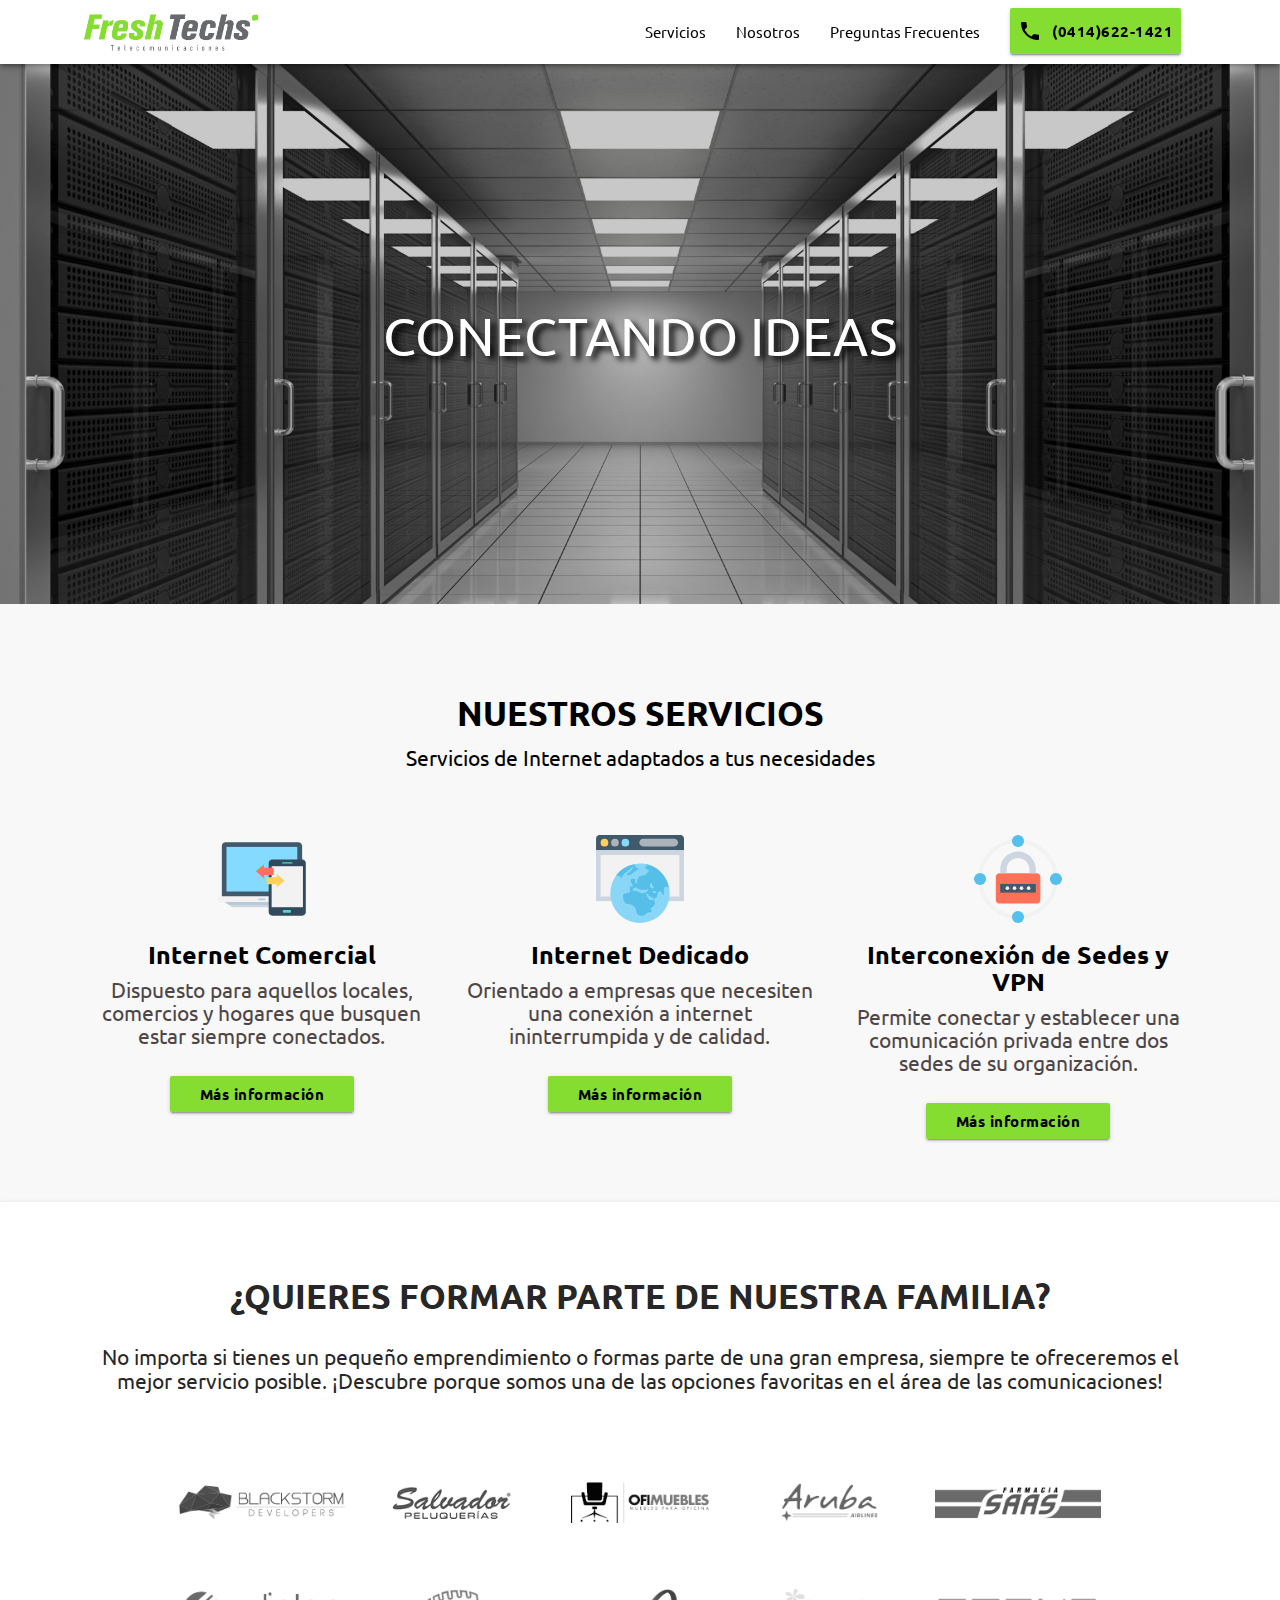
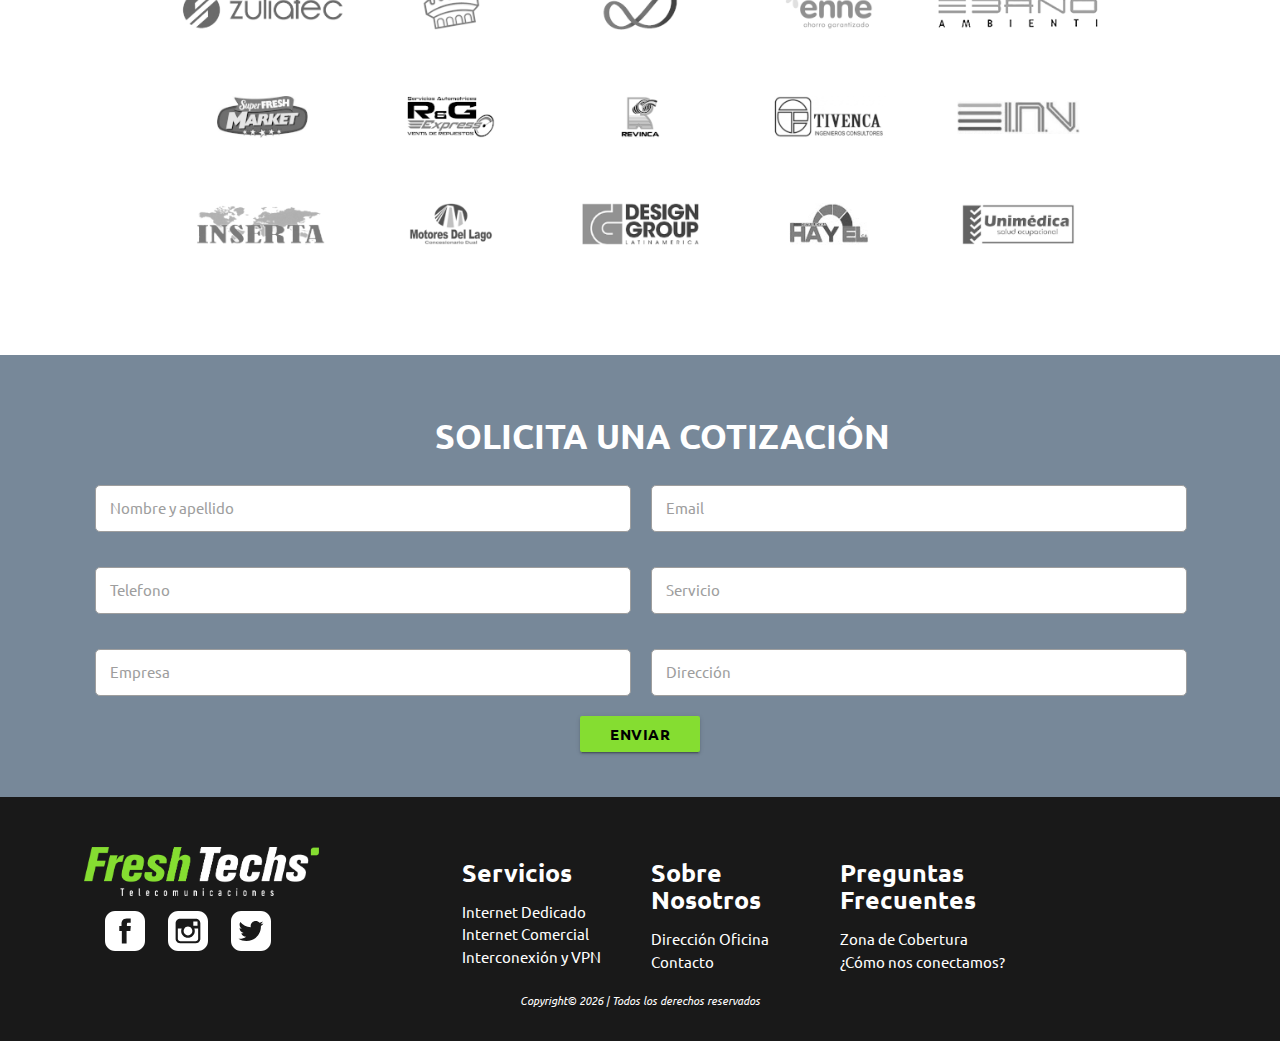
<file: index.html>
<!DOCTYPE html>

<html>

<head>
    <meta charset="UTF-8">
    
    <meta name="viewport" content="width=device-width, initial-scale=1.0">


    <title>Fresh Techs</title>

    <link rel="stylesheet" rel="stylesheet" href="https://fonts.googleapis.com/icon?family=Material+Icons">
    <link type="text/css" rel="stylesheet" rel="stylesheet" href="/css/materialize.css">
    <link type="text/css" rel="stylesheet" href="/asset/styles/style.css">
    <link rel="shortcut icon" href="/favicon.ico" type="image/x-icon">
	<link rel="icon" href="/favicon.ico" type="image/x-icon">
    <script type="text/javascript" src="https://code.jquery.com/jquery-3.1.1.min.js" defer></script>
    <script type="text/javascript" src="/js/materialize.min.js" defer></script>
    <script type="text/javascript" src="/asset/scripts/app.js" defer></script>
    <script type="text/javascript" src="/asset/scripts/email.js" defer></script>
</head>

<body>

    <header>
        <div class="navbar-fixed">
            <nav class="header-principal z-depth-2">
                <div class="container">
                    <div class="nav-wrapper valign-wrapper">
                        <figure class="header-logo left">
                            <a class="valign-wrapper" href="/index">
                                <img class="responsive-img" src="/asset/images/Logos-fresh/freshtechsorg.png"
                                    alt="Fresh Techs logo">
                            </a>
                        </figure>
                        <ul class="hide-on-med-and-down right">
                            <li>
                                <a class="black-text" href="/servicios">Servicios</a>
                            </li>
                            <li>
                                <a class="black-text" href="/nosotros">Nosotros</a>
                            </li>
                            <li>
                                <a class="black-text" href="/preguntas_frecuentes">Preguntas Frecuentes</a>
                            </li>
                            <li>
                                <a href="https://api.whatsapp.com/send?phone=5804146221421"
                                    class="btn_nav btn green_ft valign-wrapper">
                                    <i class="material-icons" style="color:black; padding-right: 10px;">call</i>
                                    <div style="cursor:pointer;">(0414)622-1421</div>
                                </a>
                            </li>
                        </ul>
                        <div class="right hide_hamb valign-wrapper">
                            <a href="https://api.whatsapp.com/send?phone=5804146221421">
                                <i class="material-icons call_icon">call</i>
                            </a>
                            <a href="#" data-activates="nav-mobile" class="button-collapse right valign-wrapper">
                                <i class="black-text small material-icons">menu</i>
                            </a>
                        </div>
                    </div>
                </div>
            </nav>
        </div>
        <div class="sideb">
            <ul id="nav-mobile" class="side-nav hide-on-large-only">
                <li>
                    <a class="black-text waves-effect green_ft"
                        href="https://api.whatsapp.com/send?phone=5804146221421">
                        <i class="material-icons" style="color:black; padding-right: 10px; margin-right:15px;">call</i>
                        Escribenos al Whatsapp
                    </a>
                </li>
                <li>
                    <a class="black-text waves-effect" href="/servicios">Servicios</a>
                </li>
                <li>
                    <a class="black-text waves-effect" href="/nosotros">Nosotros</a>
                </li>
                <li>
                    <a class="black-text waves-effect" href="/preguntas_frecuentes">Preguntas Frecuentes</a>
                </li>
            </ul>
        </div>
    </header>

    <main>

        <section>
            <div class="central white-text banner-home valign-wrapper">
                <div class="center">
                    <h2 class="shadow-text">CONECTANDO IDEAS</h2>

                </div>
            </div>
        </section>
        <!-- Nuestros Servicios -->
        <section class="azul-oscuro">
            <div class="black-text section">
                <div class="container">
                    <div class="row section center">
                        <div class="row">
                            <h4><b>NUESTROS SERVICIOS</b></h4>
                            <h6>Servicios de Internet adaptados a tus necesidades</h6>
                        </div>
                        <div class="row"></div>
                        <div class="default col s12 m12 l4 xl4">
                            <figure>
                                <a href="/servicios#comercial">
                                    <img class="us-icon" src="/asset/images/Social-icons/wifi.svg">
                                    <figcaption>
                                        <h5 class="black-text">Internet Comercial</h5>
                                    </figcaption>
                                </a>
                            </figure>
                            <h6 class="text-faded">
                                Dispuesto para aquellos locales, comercios y hogares que busquen estar siempre
                                conectados.<br>
                            </h6>
                            <br>
                            <a href="/servicios#comercial" class="btn green_ft" style="text-transform:none;">Más
                                información</a>
                        </div>
                        <div class="default col s12 m12 l4 xl4">
                            <figure>
                                <a href="/servicios#dedicado">
                                    <img class="us-icon" src="/asset/images/Social-icons/modem.svg">
                                    <figcaption>
                                        <h5 class="black-text">Internet Dedicado</h5>
                                    </figcaption>
                                </a>
                            </figure>
                            <h6 class="text-faded">
                                Orientado a empresas que necesiten una conexión a internet ininterrumpida y de
                                calidad.<br>
                            </h6>
                            <br>
                            <a href="/servicios#dedicado" class="btn green_ft" style="text-transform:none;">Más
                                información</a>
                        </div>
                        <div class="col s12 m12 l4 xl4">
                            <figure>
                                <a href="/servicios#VPN">
                                    <img class="us-icon" src="/asset/images/Social-icons/computers.svg">
                                    <figcaption>
                                        <h5 class="black-text">Interconexión de Sedes y VPN</h5>
                                    </figcaption>
                                </a>
                            </figure>
                            <h6 class="text-faded">
                                Permite conectar y establecer una comunicación privada entre dos sedes de su
                                organización.<br>
                            </h6>
                            <br>
                            <a href="/servicios#VPN" class="btn green_ft" style="text-transform:none;">Más
                                información</a>
                        </div>
                    </div>
                </div>
            </div>
        </section>

        <!-- Nuestros Clientes -->
        <section>

            <!-- Size for those logos is 200x50px, Grayscale can be found here: http://www.picturetopeople.org/image_utilities/image-grayscale-converter/grayscale-image-generator-, icons can be found here: https://www.flaticon.com/ -->
            <div class="white section z-depth-1">
                    <div class="row"></div>
                <div class="container center">
                    <h4><b>¿QUIERES FORMAR PARTE DE NUESTRA FAMILIA?</b></h4>
                    <div class="row">
                        <h6>No importa si tienes un pequeño emprendimiento o formas parte de una gran empresa, siempre te ofreceremos el mejor servicio posible. ¡Descubre porque somos una de las opciones favoritas en el área de las comunicaciones!</h6>
                        <div class="row"></div>
                        <div class="row"></div>
                        <div class="col s6 m3 l2 offset-l1">
                            <figure>
                                <img class="responsive-img" src="asset/images/Logos-clientes/blackstormlogo.png"
                                    alt="Blackstorm">
                            </figure>
                        </div>                        
                        <div class="col s6 m3 l2">
                            <figure>
                                <img class="responsive-img" src="asset/images/Logos-clientes/salvadorlogo.png"
                                    alt="Salvador">
                            </figure>
                        </div>
                        <div class="row hide-on-med-and-up"></div>                        
                        <div class="col s6 m3 l2">
                            <figure>
                                <img class="responsive-img" src="asset/images/Logos-clientes/ofimueble.png"
                                    alt="Ofimueble">
                            </figure>
                        </div>
                        <div class="col s6 m3 l2">
                            <figure>
                                <img class="responsive-img" src="asset/images/Logos-clientes/arubaairlines.png"
                                    alt="Aruba Airlines">
                            </figure>
                        </div>
                        <div class="row hide-on-large-only hide-on-small-only"></div>
                        <div class="row hide-on-med-and-up"></div> 
                        <div class="col s6 m3 l2">
                            <figure>
                                <img class="responsive-img" src="asset/images/Logos-clientes/saas.png"
                                    alt="Farmacias Saas">
                            </figure>
                        </div>
                        <div class="row hide-on-med-and-down"></div>
                        <div class="row hide-on-med-and-down"></div>
                        <div class="col s6 m3 l2 offset-l1">
                            <figure>
                                <img class="responsive-img" src="asset/images/Logos-clientes/zuliatec.png"
                                    alt="Zuliatec">
                            </figure>
                        </div>   
                        <div class="row hide-on-med-and-up"></div>                      
                        <div class="col s6 m3 l2">
                            <figure>
                                <img class="responsive-img" src="asset/images/Logos-clientes/elcastillo.png"
                                    alt="El Castillo">
                            </figure>
                        </div>                        
                        <div class="col s6 m3 l2">
                            <figure>
                                <img class="responsive-img" src="asset/images/Logos-clientes/workcreando.png"
                                    alt="Workcreando">
                            </figure>
                        </div>
                        <div class="row hide-on-large-only hide-on-small-only"></div>
                        <div class="row hide-on-med-and-up"></div> 
                        <div class="col s6 m3 l2">
                            <figure>
                                <img class="responsive-img" src="asset/images/Logos-clientes/enne.png"
                                    alt="Enne">
                            </figure>
                        </div> 
                        <div class="col s6 m3 l2">
                            <figure>
                                <img class="responsive-img" src="asset/images/Logos-clientes/ebanoamatilogo.png"
                                    alt="Ebano Matilogo">
                            </figure>
                        </div>
                        <div class="row hide-on-med-and-down"></div>
                         <div class="row hide-on-med-and-down"></div>
                         <div class="row hide-on-med-and-up"></div> 
                         <div class="col s6 m3 l2 offset-l1">
                                <figure>
                                    <img class="responsive-img" src="asset/images/Logos-clientes/freshmarket.png"
                                        alt="Freshmarket">
                                </figure>
                            </div>
                            <div class="col s6 m3 l2">
                                    <figure>
                                        <img class="responsive-img" src="asset/images/Logos-clientes/rygexpress.png"
                                            alt="R&G Express">
                                    </figure>
                                </div>
                                <div class="row hide-on-large-only hide-on-small-only"></div>
                                <div class="row hide-on-med-and-up"></div> 
                                <div class="col s6 m3 l2">
                                        <figure>
                                            <img class="responsive-img" src="asset/images/Logos-clientes/rivenca.png"
                                                alt="Rivenca">
                                        </figure>
                                    </div>
                                    
                                    <div class="col s6 m3 l2">
                                            <figure>
                                                <img class="responsive-img" src="asset/images/Logos-clientes/tivenca.png"
                                                    alt="Tivenca">
                                            </figure>
                                        </div>
                                        <div class="row hide-on-med-and-up"></div> 
                                        <div class="col s6 m3 l2">
                                                <figure>
                                                    <img class="responsive-img" src="asset/images/Logos-clientes/inmaverco.png"
                                                        alt="Inmaverco">
                                                </figure>
                                            </div>
                                            <div class="row hide-on-med-and-down"></div>
                                            <div class="row hide-on-med-and-down"></div>
                                           <div class="col s6 m3 l2 offset-l1">
                                               <figure>
                                                   <img class="responsive-img" src="asset/images/Logos-clientes/inserta.png"
                                                       alt="Inserta">
                                               </figure>
                                           </div>         
                                           <div class="row hide-on-large-only hide-on-small-only"></div>  
                                           <div class="row hide-on-med-and-up"></div>             
                                           <div class="col s6 m3 l2">
                                               <figure>
                                                   <img class="responsive-img" src="asset/images/Logos-clientes/motoresdellago.png"
                                                       alt="Motores del lago">
                                               </figure>
                                           </div>                         
                                           <div class="col s6 m3 l2">
                                               <figure>
                                                   <img class="responsive-img" src="asset/images/Logos-clientes/designgroup.png"
                                                       alt="Design Group">
                                               </figure>
                                           </div>
                                           <div class="row hide-on-med-and-up"></div>
                                           <div class="col s6 m3 l2">
                                               <figure>
                                                   <img class="responsive-img" src="asset/images/Logos-clientes/hayel.png"
                                                       alt="Hayel">
                                               </figure>
                                           </div> 
                                           <div class="col s6 m3 l2">
                                               <figure>
                                                   <img class="responsive-img" src="asset/images/Logos-clientes/unimedica.png"
                                                       alt="Unimedica">
                                               </figure>
                                           </div>
                                           
                            <div class="row"></div>
                        <div class="row"></div>
                    </div>
                </div>
            </div>
        </section>


        <!-- Cotizacion Form -->
        <section>
            <div class="azul-mas-oscuro section">
                <div class="container">
                    <div class="row valign-wrapper center">
                        <div class="col s12">
                            <h4 class="white-text"><b>SOLICITA UNA COTIZACIÓN</b></h4>
                        </div>
                        <div class="row"></div>
                        <div class="col s12 section">
                            <form id="gform" method="POST"
                                action="https://script.google.com/macros/s/AKfycbw5KynJLxl7_r5HUh0lq_DTxW1MqOg-h5VIjlYBKCdn0lz0lq4N/exec">
                                <div class="col s12 m6 l6 xl6">
                                    <div class="input-field">
                                        <input id="name" name="name" type="text">
                                        <label for="name">Nombre y apellido</label>
                                    </div>
                                </div>
                                <div class="col s12 m6 l6 xl6">
                                    <div class="input-field">
                                        <input id="email" name="email" type="email">
                                        <label for="email">Email</label>
                                    </div>
                                </div>
                                <div class="col s12 m6 l6 xl6">
                                    <div class="input-field">
                                        <input id="cellphone" name="cellphone" type="text">
                                        <label for="cellphone">Telefono</label>
                                    </div>
                                </div>
                                <div class="col s12 m6 l6 xl6">
                                    <div class="input-field">
                                        <input id="servicio" name="servicio" type="text">
                                        <label for="servicio">Servicio</label>
                                    </div>
                                </div>
                                <div class="col s12 m6 l6 xl6">
                                    <div class="input-field">
                                        <input id="empresa" name="empresa" type="text">
                                        <label for="empresa">Empresa</label>
                                    </div>
                                </div>
                                <div class="col s12 m6 l6 xl6">
                                    <div class="input-field">
                                        <input id="direccion" name="direccion" type="text"></textarea>
                                        <label for="direccion">Dirección</label>
                                    </div>
                                </div>
                                <div class="center-align">
                                    <button id="sendMail" class="btn green_ft" type="submit">
                                        Enviar
                                    </button>
                                    <!--<div class="col s12 m12 l12">-->
                                    <span class="grey darken-4 btn hideb">Mensaje enviado</span>
                                    <span class="grey darken-4 btn hideb-2">Rellene los campos</span>
                                    <!--</div>-->
                                </div>
                            </form>
                        </div>
                    </div>
                </div>
            </div>
        </section>

    </main>

    <footer class="page-footer">
        <div class="container">
            <div class="row">
                <div class="col s12 m4">
                    <figure class="footer-logo">
                        <img class="responsive-img brand-logo" src="/asset/images/Logos-fresh/logo.png"
                            alt="Fresh Techs logo">
                    </figure>
                    <div class="col s12">
                        <figure>
                            <a href="https://www.facebook.com/freshtechsve/">
                                <img id="facebook" class="redes-sociales svg"
                                    src="asset/images/Social-icons/facebook.svg" alt="Facebook">
                            </a>
                        </figure>
                        <figure>
                            <a href="https://www.instagram.com/freshtechsve/">
                                <img id="instagram" class="redes-sociales svg"
                                    src="asset/images/Social-icons/instagram.svg" alt="Twitter">
                            </a>
                        </figure>
                        <figure>
                            <a href="https://www.twitter.com/freshtechsve/">
                                <img id="twitter" class="redes-sociales svg" src="asset/images/Social-icons/twitter.svg"
                                    alt="Google Plus">
                            </a>
                        </figure>
                    </div>
                </div>
                <div class="col m2 s12">
                    <h5><a class="white-text" href="/servicios">Servicios</h5></a>
                    <ul>
                        <li><a class="white-text" href="/servicios#dedicado">Internet Dedicado</a></li>
                        <li><a class="white-text" href="/servicios#comercial">Internet Comercial</a></li>
                        <li><a class="white-text" href="/servicios#VPN">Interconexión y VPN</a></li>
                    </ul>
                </div>
                <div class="col m2 s12">
                    <h5><a class="white-text" href="/nosotros">Sobre Nosotros</h5></a>
                    <ul>
                        <li><a class="white-text" href="/nosotros#direccion">Dirección Oficina</a></li>
                        <li><a class="white-text" href="/nosotros#contacto">Contacto</a></li>
                    </ul>
                </div>
                <div class="col m3 s12">
                    <h5><a class="white-text" href="/preguntas_frecuentes">Preguntas Frecuentes</h5></a>
                    <ul>
                        <li><a class="white-text" href="/preguntas_frecuentes#zona_de_cobertura">Zona de Cobertura</a>
                        </li>
                        <li><a class="white-text" href="/preguntas_frecuentes#como_nos_conectamos">¿Cómo nos
                                conectamos?</a></li>
                    </ul>
                </div>
                <div class="col s12 center white-text">
                    <small>
                        Copyright&copy;
                        <script type="text/javascript">document.write(new Date().getFullYear());</script> | Todos los
                        derechos reservados
                    </small>
                </div>
            </div>
        </div>
    </footer>

</body>

</html>
</file>
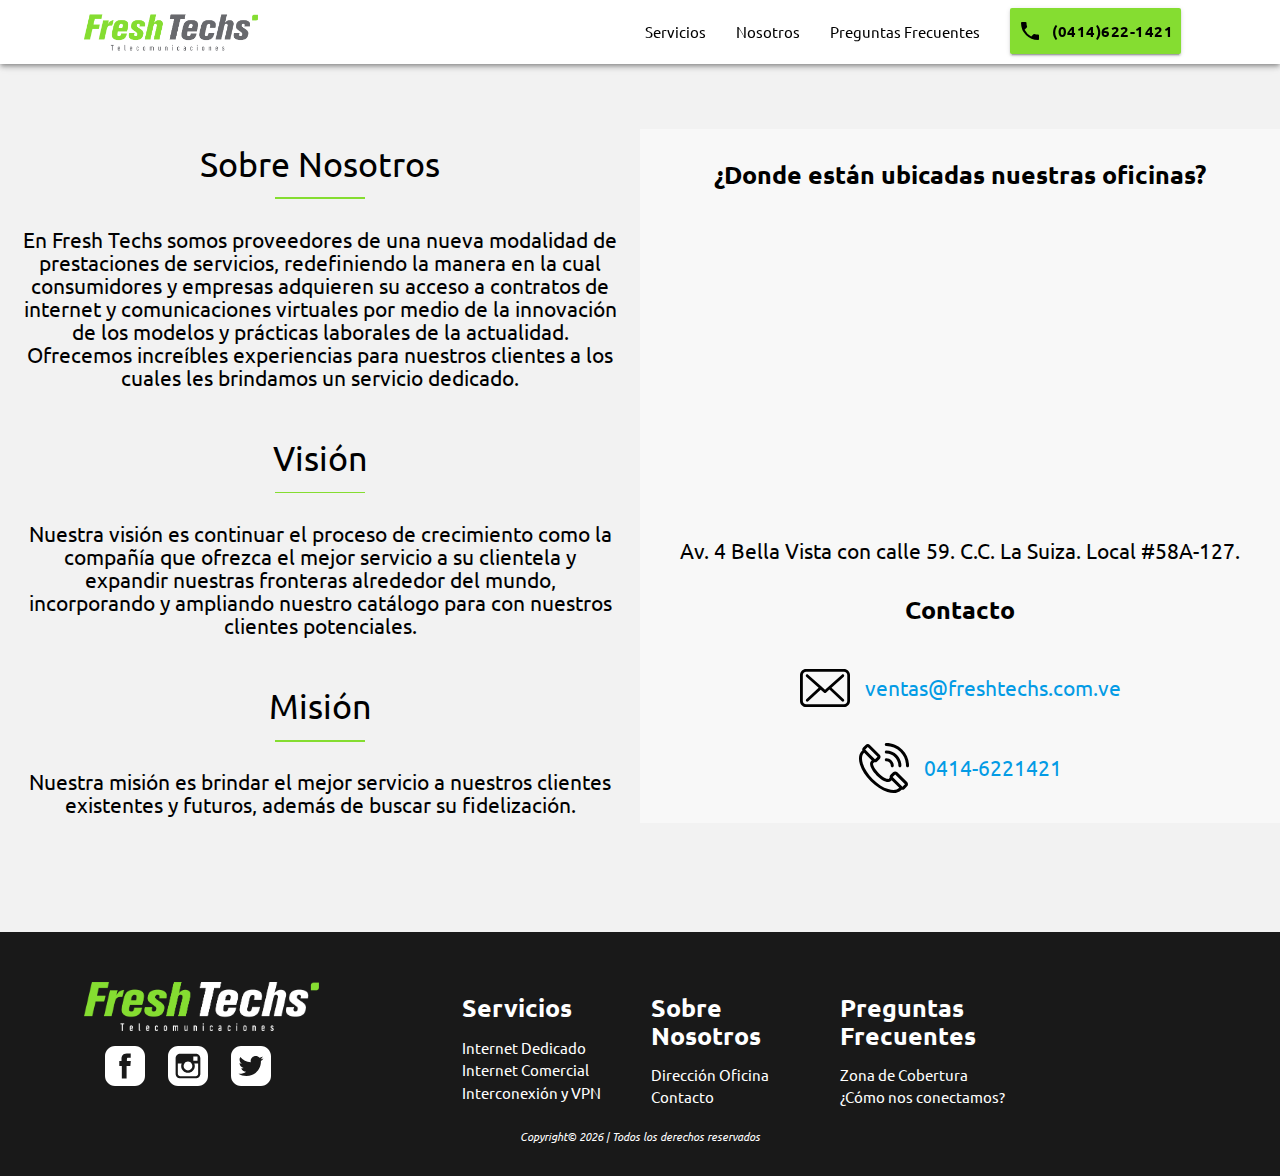
<file: nosotros.html>
<!DOCTYPE html>

<html>

<head>
    <meta charset="UTF-8">
    <meta name="viewport" content="width=device-width, initial-scale=1">

    <title>Fresh Techs | Nosotros</title>

    <link rel="stylesheet" rel="stylesheet" href="https://fonts.googleapis.com/icon?family=Material+Icons">
    <link type="text/css" rel="stylesheet" rel="stylesheet" href="/css/materialize.css">
    <link type="text/css" rel="stylesheet" href="/asset/styles/style.css">
    <link rel="shortcut icon" href="/favicon.ico" type="image/x-icon">
    <link rel="icon" href="/favicon.ico" type="image/x-icon">
    <script type="text/javascript" src="https://code.jquery.com/jquery-3.1.1.min.js" defer></script>
    <script type="text/javascript" src="/js/materialize.min.js" defer></script>
    <script type="text/javascript" src="/asset/scripts/app.js" defer></script>
</head>


<body>

    <header>
        <div class="navbar-fixed">
            <nav class="header-principal z-depth-2">
                <div class="container">
                    <div class="nav-wrapper valign-wrapper">
                        <figure class="header-logo left">
                            <a class="valign-wrapper" href="/index">
                                <img class="responsive-img" src="/asset/images/Logos-fresh/freshtechsorg.png"
                                    alt="Fresh Techs logo">
                            </a>
                        </figure>
                        <ul class="hide-on-med-and-down right">
                            <li>
                                <a class="black-text" href="/servicios">Servicios</a>
                            </li>
                            <li>
                                <a class="black-text" href="/nosotros">Nosotros</a>
                            </li>
                            <li>
                                <a class="black-text" href="/preguntas_frecuentes">Preguntas Frecuentes</a>
                            </li>
                            <li>
                                <a href="https://api.whatsapp.com/send?phone=5804146221421"
                                    class="btn_nav btn green_ft valign-wrapper">
                                    <i class="material-icons" style="color:black; padding-right: 10px;">call</i>
                                    <div style="cursor:pointer;">(0414)622-1421</div>
                                </a>
                            </li>
                        </ul>
                        <div class="right hide_hamb valign-wrapper">
                            <a href="https://api.whatsapp.com/send?phone=5804146221421">
                                <i class="material-icons call_icon">call</i>
                            </a>
                            <a href="#" data-activates="nav-mobile" class="button-collapse right valign-wrapper">
                                <i class="black-text small material-icons">menu</i>
                            </a>
                        </div>
                    </div>
                </div>
            </nav>
        </div>
        <div class="sideb">
            <ul id="nav-mobile" class="side-nav hide-on-large-only">
                <li>
                    <a class="black-text waves-effect green_ft"
                        href="https://api.whatsapp.com/send?phone=5804146221421">
                        <i class="material-icons" style="color:black; padding-right: 10px; margin-right:15px;">call</i>
                        Escribenos al Whatsapp
                    </a>
                </li>
                <li>
                    <a class="black-text waves-effect" href="/servicios">Servicios</a>
                </li>
                <li>
                    <a class="black-text waves-effect" href="/nosotros">Nosotros</a>
                </li>
                <li>
                    <a class="black-text waves-effect" href="/preguntas_frecuentes">Preguntas Frecuentes</a>
                </li>
            </ul>
        </div>
    </header>

    <main class="nosotros" style="margin-top:65px; margin-bottom: 65px;">

        <section>
            <div class="row non-separation black-text">
                <div class="col s12 m12 l6 xl6 center">
                    <div class="row non-separation default">
                        <h4>Sobre Nosotros</h4>
                        <hr>
                        <div class="col s12 ">
                            <p>En Fresh Techs somos proveedores de una nueva modalidad de prestaciones de servicios,
                                redefiniendo la manera en la cual consumidores y empresas adquieren su acceso a
                                contratos de internet y comunicaciones virtuales por medio de la innovación de los
                                modelos y prácticas laborales de la actualidad. Ofrecemos increíbles experiencias para
                                nuestros clientes a los cuales les brindamos un servicio dedicado.</p>
                        </div>
                    </div>
                    <div class="row non-separation default">
                        <h4>Visión</h4>
                        <hr>
                        <div class="col s12 ">
                            <p>Nuestra visión es continuar el proceso de crecimiento como la compañía que ofrezca el
                                mejor servicio a su clientela y expandir nuestras fronteras alrededor del mundo,
                                incorporando y ampliando nuestro catálogo para con nuestros clientes potenciales.</p>
                        </div>
                    </div>
                    <div class="row non-separation default">
                        <h4>Misión</h4>
                        <hr>
                        <div class="col s12 ">
                            <p>Nuestra misión es brindar el mejor servicio a nuestros clientes existentes y futuros,
                                además de buscar su fidelización.</p>
                        </div>
                    </div>
                </div>
                <div class="col s12 m12 l6 xl6 valign-wrapper azul-oscuro">
                    <div class="col s12 center-align">
                        <h5 id="direccion" class="paddintop default">¿Donde están ubicadas nuestras oficinas?</h5>
                    </div>
                    <div id="map_about_us" class="map_about_us"></div>
                    <script src="/asset/scripts/map_about_us.js" defer></script>
                    <div class="col s12 center-align">
                        <p>Av. 4 Bella Vista con calle 59. C.C. La Suiza. Local #58A-127. </p>
                    </div>
                    <div class="col s12 default center-align">
                        <h5 id="contacto">Contacto</h5>
                    </div>
                    <div class="col s12 m12 l12 xl12 center valign-wrapper default">
                        <img class="us-icon cont" src="/asset/images/Social-icons/envelope(1).svg">
                        <p class="cont">
                            <a href="mailto:ventas@freshtechs.com.ve">ventas@freshtechs.com.ve</a>
                        </p>
                    </div>
                    <div class="col s12 m12 l12 xl12 center valign-wrapper default">
                        <img class="us-icon cont" src="/asset/images/Social-icons/phone-call(1).svg">
                        <p class="cont">
                            <a href="https://api.whatsapp.com/send?phone=5804146221421">0414-6221421</a>
                        </p>
                    </div>
                </div>
            </div>
        </section>

    </main>

    <footer class="page-footer">
        <div class="container">
            <div class="row">
                <div class="col s12 m4">
                    <figure class="footer-logo">
                        <img class="responsive-img brand-logo" src="/asset/images/Logos-fresh/logo.png"
                            alt="Fresh Techs logo">
                    </figure>
                    <div class="col s12">
                        <figure>
                            <a href="https://www.facebook.com/freshtechsve/">
                                <img id="facebook" class="redes-sociales svg"
                                    src="/asset/images/Social-icons/facebook.svg" alt="Facebook">
                            </a>
                        </figure>
                        <figure>
                            <a href="https://www.instagram.com/freshtechsve/">
                                <img id="instagram" class="redes-sociales svg"
                                    src="/asset/images/Social-icons/instagram.svg" alt="Twitter">
                            </a>
                        </figure>
                        <figure>
                            <a href="https://www.twitter.com/freshtechsve/">
                                <img id="twitter" class="redes-sociales svg"
                                    src="/asset/images/Social-icons/twitter.svg" alt="Google Plus">
                            </a>
                        </figure>
                    </div>
                </div>
                <div class="col m2 s12">
                    <h5><a class="white-text" href="/servicios">Servicios</h5></a>
                    <ul>
                        <li><a class="white-text" href="/servicios#dedicado">Internet Dedicado</a></li>
                        <li><a class="white-text" href="/servicios#comercial">Internet Comercial</a></li>
                        <li><a class="white-text" href="/servicios#VPN">Interconexión y VPN</a></li>
                    </ul>
                </div>
                <div class="col m2 s12">
                    <h5><a class="white-text" href="/nosotros">Sobre Nosotros</h5></a>
                    <ul>
                        <li><a class="white-text" href="#direccion">Dirección Oficina</a></li>
                        <li><a class="white-text" href="#contacto">Contacto</a></li>
                    </ul>
                </div>
                <div class="col m3 s12">
                    <h5><a class="white-text" href="/preguntas_frecuentes">Preguntas Frecuentes</h5></a>
                    <ul>
                        <li><a class="white-text" href="/preguntas_frecuentes#zona_de_cobertura">Zona de Cobertura</a>
                        </li>
                        <li><a class="white-text" href="/preguntas_frecuentes#como_nos_conectamos">¿Cómo nos
                                conectamos?</a></li>
                    </ul>
                </div>
                <div class="col s12 center white-text">
                    <small>
                        Copyright&copy;
                        <script type="text/javascript">document.write(new Date().getFullYear());</script> | Todos los
                        derechos reservados
                    </small>
                </div>
            </div>
        </div>
    </footer>

</body>

</html>
</file>
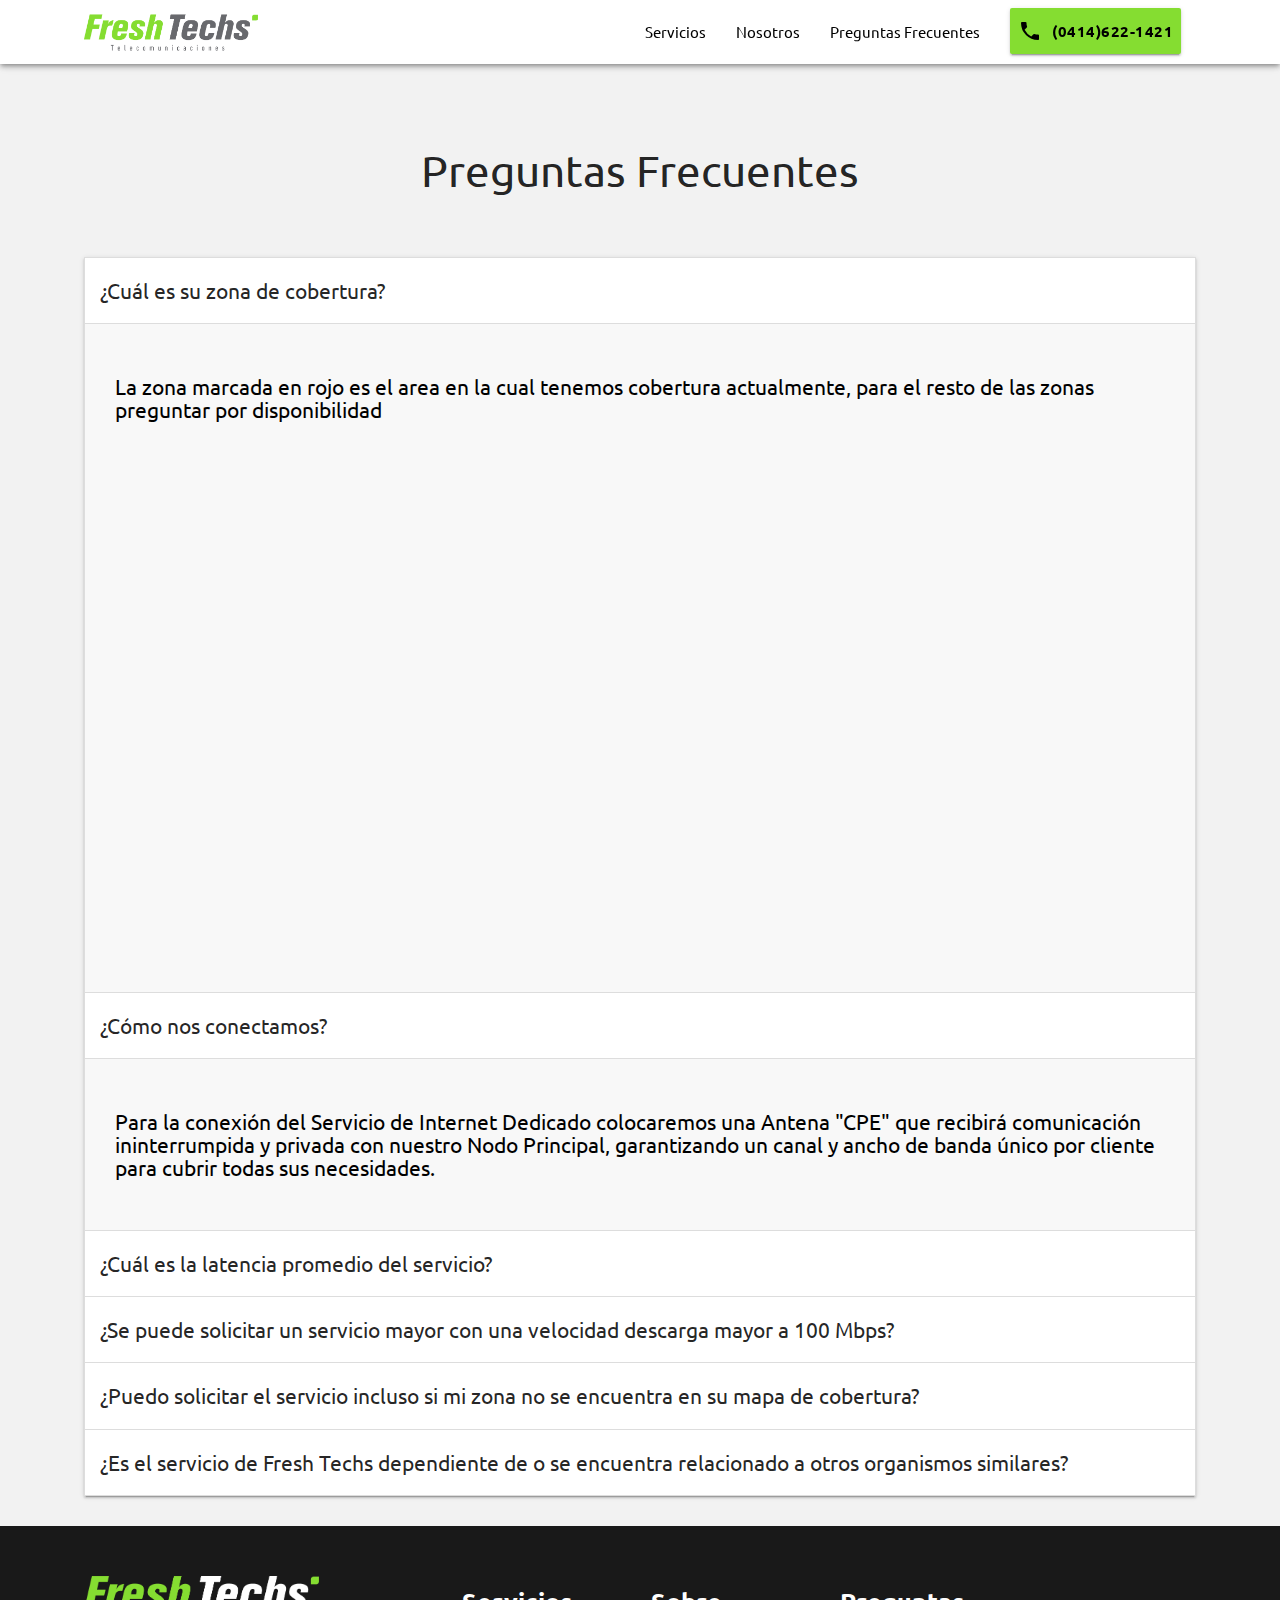
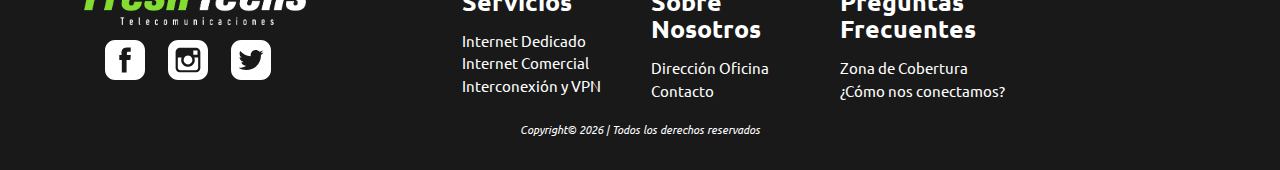
<file: preguntas_frecuentes.html>
<!DOCTYPE html>

<html>

<head>
    <meta charset="UTF-8">
    <meta name="viewport" content="width=device-width, initial-scale=1">

    <title>Fresh Techs | Preguntas Frecuentes</title>

    <link rel="stylesheet" rel="stylesheet" href="https://fonts.googleapis.com/icon?family=Material+Icons">
    <link type="text/css" rel="stylesheet" rel="stylesheet" href="/css/materialize.css">
    <link type="text/css" rel="stylesheet" href="/asset/styles/style.css">
    <link rel="shortcut icon" href="/favicon.ico" type="image/x-icon">
    <link rel="icon" href="/favicon.ico" type="image/x-icon">
    <script type="text/javascript" src="https://code.jquery.com/jquery-3.1.1.min.js" defer></script>
    <script type="text/javascript" src="/js/materialize.min.js" defer></script>
    <script type="text/javascript" src="/asset/scripts/app.js" defer></script>
</head>

<body>

    <header>
        <div class="navbar-fixed">
            <nav class="header-principal z-depth-2">
                <div class="container">
                    <div class="nav-wrapper valign-wrapper">
                        <figure class="header-logo left">
                            <a class="valign-wrapper" href="/index">
                                <img class="responsive-img" src="/asset/images/Logos-fresh/freshtechsorg.png"
                                    alt="Fresh Techs logo">
                            </a>
                        </figure>
                        <ul class="hide-on-med-and-down right">
                            <li>
                                <a class="black-text" href="/servicios">Servicios</a>
                            </li>
                            <li>
                                <a class="black-text" href="/nosotros">Nosotros</a>
                            </li>
                            <li>
                                <a class="black-text" href="/preguntas_frecuentes">Preguntas Frecuentes</a>
                            </li>
                            <li>
                                <a href="https://api.whatsapp.com/send?phone=5804146221421"
                                    class="btn_nav btn green_ft valign-wrapper">
                                    <i class="material-icons" style="color:black; padding-right: 10px;">call</i>
                                    <div style="cursor:pointer;">(0414)622-1421</div>
                                </a>
                            </li>
                        </ul>
                        <div class="right hide_hamb valign-wrapper">
                            <a href="https://api.whatsapp.com/send?phone=5804146221421">
                                <i class="material-icons call_icon">call</i>
                            </a>
                            <a href="#" data-activates="nav-mobile" class="button-collapse right valign-wrapper">
                                <i class="black-text small material-icons">menu</i>
                            </a>
                        </div>
                    </div>
                </div>
            </nav>
        </div>
        <div class="sideb">
            <ul id="nav-mobile" class="side-nav hide-on-large-only">
                <li>
                    <a class="black-text waves-effect green_ft"
                        href="https://api.whatsapp.com/send?phone=5804146221421">
                        <i class="material-icons" style="color:black; padding-right: 10px; margin-right:15px;">call</i>
                        Escribenos al Whatsapp
                    </a>
                </li>
                <li>
                    <a class="black-text waves-effect" href="/servicios">Servicios</a>
                </li>
                <li>
                    <a class="black-text waves-effect" href="/nosotros">Nosotros</a>
                </li>
                <li>
                    <a class="black-text waves-effect" href="/preguntas_frecuentes">Preguntas Frecuentes</a>
                </li>
            </ul>
        </div>
    </header>

    <main>
        <section>
            <div class="section valign-wrapper">
                <div class="container-faq">
                    <div class="row section center">
                        <h3>Preguntas Frecuentes</h3>
                    </div>
                    <ul class="collapsible" data-collapsible="expandable">
                        <li>
                            <div id="zona_de_cobertura" class="header_no_collap waves-effect">
                                <p>¿Cuál es su zona de cobertura?</p>
                            </div>
                            <div class="body_no_collap azul-oscuro black-text">
                                <p>La zona marcada en rojo es el area en la cual tenemos cobertura actualmente, para el
                                    resto de las zonas preguntar por disponibilidad</p>
                                <div id="map-home" class="map-home"></div>
                                <script src="/asset/scripts/map_home.js" defer></script>
                                <div id="como_nos_conectamos"></div>
                            </div>
                        </li>
                        <li>
                            <div class="header_no_collap waves-effect">
                                <p>¿Cómo nos conectamos?</p>
                            </div>
                            <div class="azul-oscuro body_no_collap black-text">
                                <p>Para la conexión del Servicio de Internet Dedicado colocaremos una Antena "CPE" que
                                    recibirá comunicación ininterrumpida y privada con nuestro Nodo Principal,
                                    garantizando un canal y ancho de banda único por cliente para cubrir todas sus
                                    necesidades.</p>
                            </div>
                        </li>
                        <li>
                            <div class="collapsible-header waves-effect">
                                <p>¿Cuál es la latencia promedio del servicio?</p>
                            </div>
                            <div class="azul-oscuro collapsible-body black-text">
                                <p>El servicio de internet dedicado presenta tiempos de respuesta inferiores a setenta
                                    (70) milisegundos hacia servidores ubicados en las Costas Este y Oeste de los
                                    Estados Unidos de América. Para cualquier otro servidor donde desea la información
                                    de latencia consultenos a través de la información presentada en nuestra sección de
                                    contacto.</p>
                            </div>
                        </li>
                        <li>
                            <div class="collapsible-header waves-effect">
                                <p>¿Se puede solicitar un servicio mayor con una velocidad descarga mayor a 100 Mbps?
                                </p>
                            </div>
                            <div class="azul-oscuro collapsible-body black-text">
                                <p>Aquellos clientes que deseen más de 100 Mbps para su organización serán tratados en
                                    una modalidad de proyecto, por lo cual es necesario ponerse en contacto con nosotros
                                    para precisar la zona además de la información detallada necesaria.</p>
                            </div>
                        </li>
                        <li>
                            <div class="collapsible-header waves-effect">
                                <p>¿Puedo solicitar el servicio incluso si mi zona no se encuentra en su mapa de
                                    cobertura?</p>
                            </div>
                            <div class="azul-oscuro collapsible-body black-text">
                                <p>Envíanos una solicitud indicándonos los detalles del servicio que se desea contratar
                                    (velocidad exacta, cantidad de equipos, entre otros), y cuántos locales o comercios
                                    estarían interesados en adquirir dicho servicio, de esa manera podríamos habilitar
                                    una estación para cubrir una zona en específico.</p>
                            </div>
                        </li>
                        <li>
                            <div class="collapsible-header waves-effect">
                                <p>¿Es el servicio de Fresh Techs dependiente de o se encuentra relacionado a otros
                                    organismos similares?</p>
                            </div>
                            <div class="azul-oscuro collapsible-body black-text">
                                <p>La señal de Fresh Techs es propia, por lo tanto se encuentra completamente
                                    independiente de otros organismos o empresas nacionales.</p>
                            </div>
                        </li>
                    </ul>
                </div>
            </div>
        </section>
    </main>

    <footer class="page-footer">
        <div class="container">
            <div class="row">
                <div class="col s12 m4">
                    <figure class="footer-logo">
                        <img class="responsive-img brand-logo" src="/asset/images/Logos-fresh/logo.png"
                            alt="Fresh Techs logo">
                    </figure>
                    <div class="col s12">
                        <figure>
                            <a href="https://www.facebook.com/freshtechsve/">
                                <img id="facebook" class="redes-sociales svg"
                                    src="/asset/images/Social-icons/facebook.svg" alt="Facebook">
                            </a>
                        </figure>
                        <figure>
                            <a href="https://www.instagram.com/freshtechsve/">
                                <img id="instagram" class="redes-sociales svg"
                                    src="/asset/images/Social-icons/instagram.svg" alt="Twitter">
                            </a>
                        </figure>
                        <figure>
                            <a href="https://www.twitter.com/freshtechsve/">
                                <img id="twitter" class="redes-sociales svg"
                                    src="/asset/images/Social-icons/twitter.svg" alt="Google Plus">
                            </a>
                        </figure>
                    </div>
                </div>
                <div class="col m2 s12">
                    <h5><a class="white-text" href="/servicios">Servicios</h5></a>
                    <ul>
                        <li><a class="white-text" href="/servicios#dedicado">Internet Dedicado</a></li>
                        <li><a class="white-text" href="/servicios#comercial">Internet Comercial</a></li>
                        <li><a class="white-text" href="/servicios#VPN">Interconexión y VPN</a></li>
                    </ul>
                </div>
                <div class="col m2 s12">
                    <h5><a class="white-text" href="/nosotros">Sobre Nosotros</h5></a>
                    <ul>
                        <li><a class="white-text" href="/nosotros#direccion">Dirección Oficina</a></li>
                        <li><a class="white-text" href="/nosotros#contacto">Contacto</a></li>
                    </ul>
                </div>
                <div class="col m3 s12">
                    <h5><a class="white-text" href="/preguntas_frecuentes">Preguntas Frecuentes</h5></a>
                    <ul>
                        <li><a class="white-text" href="#zona_de_cobertura">Zona de Cobertura</a></li>
                        <li><a class="white-text" href="#como_nos_conectamos">¿Cómo nos conectamos?</a></li>
                    </ul>
                </div>
                <div class="col s12 center white-text">
                    <small>
                        Copyright&copy;
                        <script type="text/javascript">document.write(new Date().getFullYear());</script> | Todos los
                        derechos reservados
                    </small>
                </div>
            </div>
        </div>
    </footer>

</body>

</html>
</file>
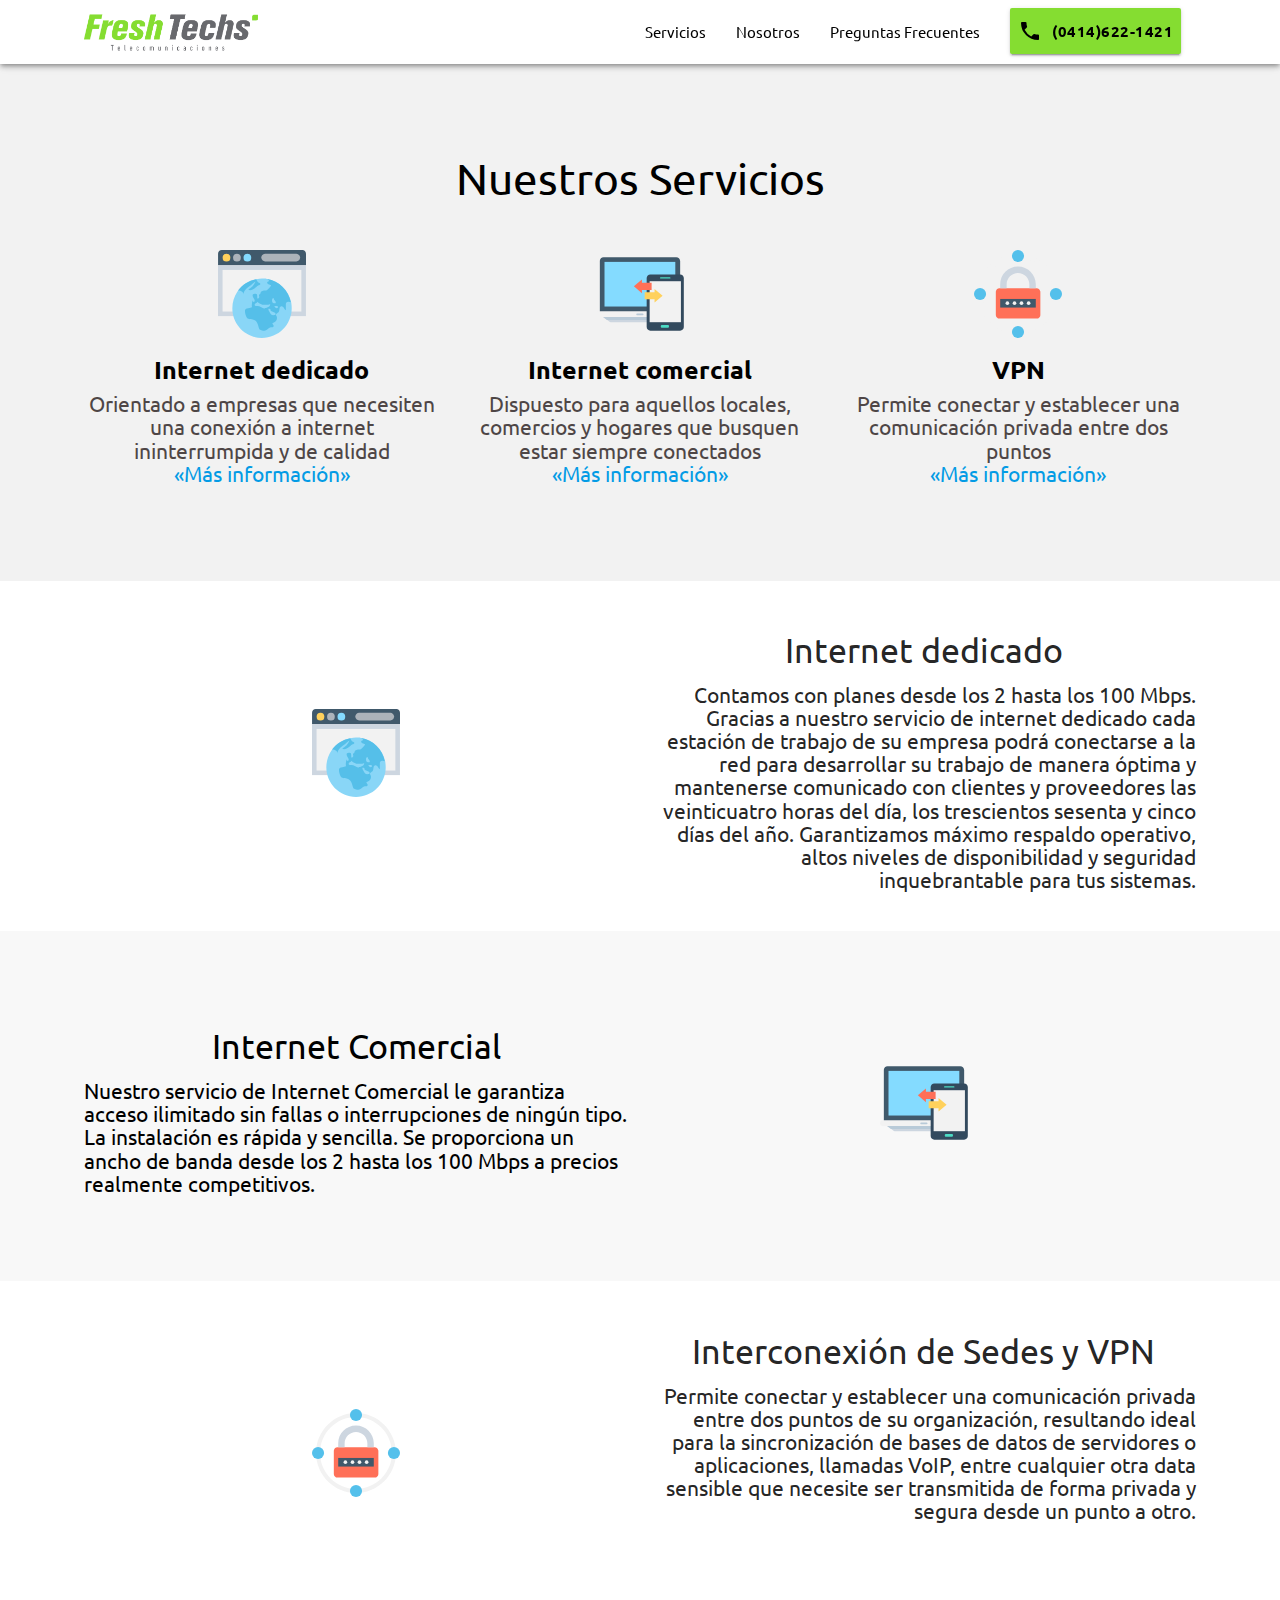
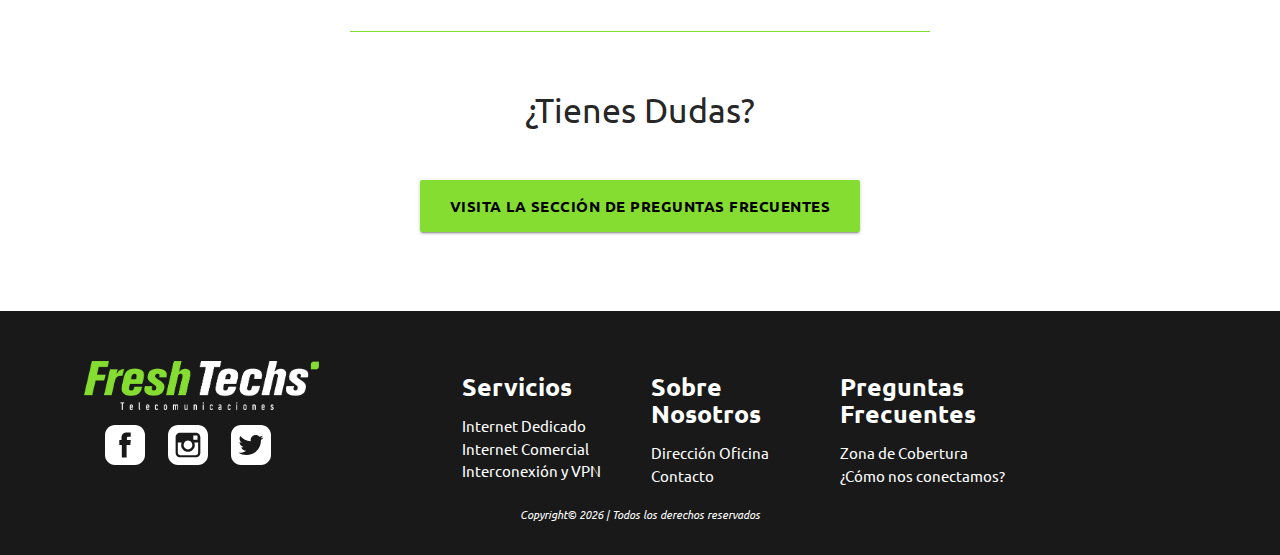
<file: servicios.html>
<!DOCTYPE html>

<html>

<head>
    <meta charset="UTF-8">
    <meta name="viewport" content="width=device-width, initial-scale=1">

    <title>Fresh Techs | Servicios</title>

    <link rel="stylesheet" rel="stylesheet" href="https://fonts.googleapis.com/icon?family=Material+Icons">
    <link type="text/css" rel="stylesheet" rel="stylesheet" href="/css/materialize.css">
    <link type="text/css" rel="stylesheet" href="/asset/styles/style.css">
    <link rel="shortcut icon" href="/favicon.ico" type="image/x-icon">
    <link rel="icon" href="/favicon.ico" type="image/x-icon">
    <script type="text/javascript" src="https://code.jquery.com/jquery-3.1.1.min.js" defer></script>
    <script type="text/javascript" src="/js/materialize.min.js" defer></script>
    <script type="text/javascript" src="/asset/scripts/app.js" defer></script>
</head>

<body>

    <header>
        <div class="navbar-fixed">
            <nav class="header-principal z-depth-2">
                <div class="container">
                    <div class="nav-wrapper valign-wrapper">
                        <figure class="header-logo left">
                            <a class="valign-wrapper" href="/index">
                                <img class="responsive-img" src="/asset/images/Logos-fresh/freshtechsorg.png"
                                    alt="Fresh Techs logo">
                            </a>
                        </figure>
                        <ul class="hide-on-med-and-down right">
                            <li>
                                <a class="black-text" href="/servicios">Servicios</a>
                            </li>
                            <li>
                                <a class="black-text" href="/nosotros">Nosotros</a>
                            </li>
                            <li>
                                <a class="black-text" href="/preguntas_frecuentes">Preguntas Frecuentes</a>
                            </li>
                            <li>
                                <a href="https://api.whatsapp.com/send?phone=5804146221421"
                                    class="btn_nav btn green_ft valign-wrapper">
                                    <i class="material-icons" style="color:black; padding-right: 10px;">call</i>
                                    <div style="cursor:pointer;">(0414)622-1421</div>
                                </a>
                            </li>
                        </ul>
                        <div class="right hide_hamb valign-wrapper">
                            <a href="https://api.whatsapp.com/send?phone=5804146221421">
                                <i class="material-icons call_icon">call</i>
                            </a>
                            <a href="#" data-activates="nav-mobile" class="button-collapse right valign-wrapper">
                                <i class="black-text small material-icons">menu</i>
                            </a>
                        </div>
                    </div>
                </div>
            </nav>
        </div>
        <div class="sideb">
            <ul id="nav-mobile" class="side-nav hide-on-large-only">
                <li>
                    <a class="black-text waves-effect green_ft"
                        href="https://api.whatsapp.com/send?phone=5804146221421">
                        <i class="material-icons" style="color:black; padding-right: 10px; margin-right:15px;">call</i>
                        Escribenos al Whatsapp
                    </a>
                </li>
                <li>
                    <a class="black-text waves-effect" href="/servicios">Servicios</a>
                </li>
                <li>
                    <a class="black-text waves-effect" href="/nosotros">Nosotros</a>
                </li>
                <li>
                    <a class="black-text waves-effect" href="/preguntas_frecuentes">Preguntas Frecuentes</a>
                </li>
            </ul>
        </div>
    </header>

    <main>

        <section>
            <div class="black-text section">
                <div class="container">
                    <div class="row section center">
                        <div class="row">
                            <h3>Nuestros Servicios</h3>
                        </div>

                        <div class="default col s12 m12 l4 xl4">
                            <figure>
                                <a href="#dedicado">
                                    <img class="us-icon" src="/asset/images/Social-icons/modem.svg">
                                    <figcaption>
                                        <h5 class="black-text">Internet dedicado</h5>
                                    </figcaption>
                                </a>
                            </figure>
                            <h6 class="text-faded">
                                Orientado a empresas que necesiten una conexión a internet ininterrumpida y de
                                calidad<br>
                                <a href="#dedicado">«Más información»</a>
                            </h6>
                        </div>
                        <div class="default col s12 m12 l4 xl4">
                            <figure>
                                <a href="#comercial">
                                    <img class="us-icon" src="/asset/images/Social-icons/wifi.svg">
                                    <figcaption>
                                        <h5 class="black-text">Internet comercial</h5>
                                    </figcaption>
                                </a>
                            </figure>
                            <h6 class="text-faded">
                                Dispuesto para aquellos locales, comercios y hogares que busquen estar siempre
                                conectados<br>
                                <a href="#comercial">«Más información»</a>
                            </h6>
                        </div>
                        <div class="col s12 m12 l4 xl4">
                            <figure>
                                <a href="#VPN">
                                    <img class="us-icon" src="/asset/images/Social-icons/computers.svg">
                                    <figcaption>
                                        <h5 class="black-text">VPN</h5>
                                    </figcaption>
                                </a>
                            </figure>
                            <h6 class="text-faded">
                                Permite conectar y establecer una comunicación privada entre dos puntos<br>
                                <a href="#VPN">«Más información»</a>
                            </h6>
                        </div>
                    </div>
                </div>
            </div>
        </section>

        <section id="dedicado" class="scrollspy">
            <div class="white section content-nosotros-2">
                <div class="container">
                    <div class="row non-separation valign-wrapper">
                        <div class="col s12 m12 l6 xl6 center valign-wrapper">
                            <figure>
                                <img class="us-icon" src="/asset/images/Social-icons/modem.svg">
                            </figure>
                        </div>
                        <div class="col s12 m12 l6 xl6">
                            <h4 class="center">Internet dedicado</h4>
                            <h6 class="right-align-text">
                                Contamos con planes desde los 2 hasta los 100 Mbps. Gracias a nuestro servicio de
                                internet dedicado cada estación de trabajo de su empresa podrá conectarse a la red para
                                desarrollar su trabajo de manera óptima y mantenerse comunicado con clientes y
                                proveedores las veinticuatro horas del día, los trescientos sesenta y cinco días del
                                año. Garantizamos máximo respaldo operativo, altos niveles de disponibilidad y seguridad
                                inquebrantable para tus sistemas.
                            </h6>
                        </div>
                    </div>
                </div>
            </div>
        </section>

        <section id="comercial" class="scrollspy">
            <div class="azul-oscuro black-text section content-nosotros-2">
                <div class="container">
                    <div class="row non-separation valign-wrapper">
                        <div class="col s12 m12 l6 push-l6 xl6 push-xl6 center valign-wrapper">
                            <figure>
                                <img class="us-icon" src="/asset/images/Social-icons/wifi.svg">
                            </figure>
                        </div>
                        <div class="col s12 m12 l6 pull-l6 xl6 pull-xl6">
                            <h4 class="center">Internet Comercial</h4>
                            <h6 class="left-align-text">
                                Nuestro servicio de Internet Comercial le garantiza acceso ilimitado sin fallas o
                                interrupciones de ningún tipo. La instalación es rápida y sencilla. Se proporciona un
                                ancho de banda desde los 2 hasta los 100 Mbps a precios realmente competitivos.

                            </h6>
                        </div>
                    </div>
                </div>
            </div>
        </section>

        <section id="VPN" class="scrollspy">
            <div class="white section content-nosotros-2">
                <div class="container">
                    <div class="row non-separation valign-wrapper">
                        <div class="col s12 m12 l6 xl6 center valign-wrapper">
                            <figure>
                                <img class="us-icon" src="/asset/images/Social-icons/computers.svg">
                            </figure>
                        </div>
                        <div class="col s12 m12 l6 xl6">
                            <h4 class="center">Interconexión de Sedes y VPN</h4>
                            <h6 class="right-align-text">
                                Permite conectar y establecer una comunicación privada entre dos puntos de su
                                organización, resultando ideal para la sincronización de bases de datos de servidores o
                                aplicaciones, llamadas VoIP, entre cualquier otra data sensible que necesite ser
                                transmitida de forma privada y segura desde un punto a otro.
                            </h6>
                            <br>
                            <br>
                            <br>
                        </div>
                    </div>
                </div>
            </div>

        </section>
        <section class="white content-nosotros-3">
            <hr class="large">
            <div class="row">
                <div class="container">

                    <h4 class="center-align" style="margin-bottom:50px; margin-top: 60px">¿Tienes Dudas?
                    </h4>
                    <div class="center">
                        <a class="btn_duda waves-effect waves-light btn-large black-text"
                            href="/preguntas_frecuentes">Visita la sección de Preguntas Frecuentes
                        </a>
                    </div>
                </div>
            </div>
        </section>

    </main>

    <footer class="page-footer">
        <div class="container">
            <div class="row">
                <div class="col s12 m4">
                    <figure class="footer-logo">
                        <img class="responsive-img brand-logo" src="/asset/images/Logos-fresh/logo.png"
                            alt="Fresh Techs logo">
                    </figure>
                    <div class="col s12">
                        <figure>
                            <a href="https://www.facebook.com/freshtechsve/">
                                <img id="facebook" class="redes-sociales svg"
                                    src="/asset/images/Social-icons/facebook.svg" alt="Facebook">
                            </a>
                        </figure>
                        <figure>
                            <a href="https://www.instagram.com/freshtechsve/">
                                <img id="instagram" class="redes-sociales svg"
                                    src="/asset/images/Social-icons/instagram.svg" alt="Twitter">
                            </a>
                        </figure>
                        <figure>
                            <a href="https://www.twitter.com/freshtechsve/">
                                <img id="twitter" class="redes-sociales svg"
                                    src="/asset/images/Social-icons/twitter.svg" alt="Google Plus">
                            </a>
                        </figure>
                    </div>
                </div>
                <div class="col m2 s12">
                    <h5><a class="white-text" href="/servicios">Servicios</h5></a>
                    <ul>
                        <li><a class="white-text" href="#dedicado">Internet Dedicado</a></li>
                        <li><a class="white-text" href="#comercial">Internet Comercial</a></li>
                        <li><a class="white-text" href="#VPN">Interconexión y VPN</a></li>
                    </ul>
                </div>
                <div class="col m2 s12">
                    <h5><a class="white-text" href="/nosotros">Sobre Nosotros</h5></a>
                    <ul>
                        <li><a class="white-text" href="/nosotros#direccion">Dirección Oficina</a></li>
                        <li><a class="white-text" href="/nosotros#contacto">Contacto</a></li>
                    </ul>
                </div>
                <div class="col m3 s12">
                    <h5><a class="white-text" href="/preguntas_frecuentes">Preguntas Frecuentes</h5></a>
                    <ul>
                        <li><a class="white-text" href="/preguntas_frecuentes#zona_de_cobertura">Zona de Cobertura</a>
                        </li>
                        <li><a class="white-text" href="/preguntas_frecuentes#como_nos_conectamos">¿Cómo nos
                                conectamos?</a></li>
                    </ul>
                </div>
                <div class="col s12 center white-text">
                    <small>
                        Copyright&copy;
                        <script type="text/javascript">document.write(new Date().getFullYear());</script> | Todos los
                        derechos reservados
                    </small>
                </div>
            </div>
        </div>
    </footer>

</body>

</html>
</file>
<file: asset/styles/style.css>
/*FONT*/

@import url('https://fonts.googleapis.com/css?family=Ubuntu:300');

/*NEEDED A FIX*/

html, body {
    max-width: 100%;
    overflow-x: hidden;
}

body{
    min-height: 100vh;
    font-family: 'Ubuntu', sans-serif;
    background-color: #f2f2f2;
    position: relative;
    display: flex;
    flex-direction: column;
}

main{
    flex: 1 0 auto;
}


.text-faded {
  color: #4e4646;
}

/*HR*/

hr{
    background-color: #85dd31;
    max-width: 90px;
    height: 1.8px;
    border-width: 0px;
}
hr.light{
    height: 1.2px;
}
hr.large{
        max-width: 300px;
        height: 1.2px;
        margin: auto;
    }
@media screen and (min-width:600px){
    hr.large{
        max-width: 580px;
        height: 1.2px;
        margin: auto;
    }
}

.call_icon{
    color:#85dd31;
    margin-right: 15px;
    -webkit-text-stroke: 1.2px green;
}
.green_ft{
    background-color: #85dd31!important;
    font-weight: bold!important;
    color: black;
}

.btn_duda{
    font-weight: bold;
    background-color: #85dd31!important;
    height: auto;
    min-height: 20px;
    line-height: 20px;
    padding-top: 16px;
    padding-bottom: 16px;
}

.btn_nav{
    cursor: default;
    padding: 8px !important;
    display: flex !important;
    line-height: 30px !important;
    margin-top: 8px !important;
    margin-left: 15px !important;
}
.small_text{
    font-size: 1.3rem !important;
}

.banner-home{
    height: 100vh;
    background: url('../images/Banners/proveedor_de_internet.jpg');
    background-size: cover;
}

.banner-nosotros-1{
    background: url('../images/Banners/nosotros1.jpg');
}

.banner-nosotros-2{
    background: url('../images/Banners/nosotros2.jpg');
}

.banner-nosotros-3{
    background: url('../images/Banners/nosotros3.jpg');
}

.banner-planes{
    background: url('../images/Banners/servicios1.jpg');
}

.banner-contacto{
    background: url('../images/Banners/contactanos.jpg');
}

.banner-nosotros-1, .banner-nosotros-2, .banner-nosotros-3, .banner-planes, .banner-contacto, .banner-FAQ{
    background-size: cover;
    background-position: center;
    height: 80vh;
}

/*ELEMENTOS HTML*/

figure {
    margin: 0;
    display: inline;
}

small {
    font-style: italic;
}

h1, h2, h3, h4, h5, h6{
    display: block;
}

h5{
    font-weight: bold;
}

h6, p {
    font-size: 1.4rem;
    line-height: 1.1;
}

iframe{
    border-width: 0px;
}

/*DISPOSITIVOS MAS PEQUEÑOS*/

/*MATERIALIZE*/

.container, .container-faq {
    width: 100%;
    height: 100%;
    max-width: 100% !important;
}

.container {
    padding: 0 20px;
}

nav .button-collapse {
    margin:0px; 
}

html, nav, figure, nav .nav-wrapper a, .row, .container-nosotros, .algo, main.nosotros{
    height: 100%;
}

nav .nav-wrapper{
    height: auto;
    justify-content: space-between;
}

ul.browser-default {
    padding-left: 10%;
}

.valign-wrapper {
    justify-content: center;
    flex-wrap: wrap;
}

.center {
    position: relative;
}

nav ul li a:hover{
    box-shadow: inset 0 -3px 0 0 #85dd31;
}

textarea.materialize-textarea {
  min-height: 1rem;
  height: 1rem;
}

/*CLASES PROPIAS*/

/*HEADDER*/
.header-principal {
    height: 64px;
    background-color: #ffffff;
}

.header-logo img.responsive-img {
    height: 37px;
}

.sidebar-img {
    padding: 18px 15px 0px 15px;
}

#nav-mobile li {
    border-top: solid grey 1px;
}

#nav-mobile li:last-child {
    border-bottom: solid grey 1px;
}

/*MAIN*/

/*FOOTER*/
footer{
    bottom: -185px;
    min-width:100%; 
}

.footer-principal{
    background-color: #191919;
}
.page-footer{
    background-color: #191919;
}

.footer-logo, .footer-logo img.responsive-img, .card-logo, .card-logo img.responsive-img{
    width: 235px;
}

.redes-sociales {
    margin:15px 10px;
    height: 40px;
    width: 40px;
}

svg:hover path {
    fill: #85dd31;
}

svg:hover polygon {
    fill: #85dd31;
}

/*OTROS*/
.azul-oscuro {
    background-color: #f8f8f8 !important;
}

.azul-mas-oscuro {
    background-color: lightslategray;
}

.row.non-separation {
    margin-top: 0;
    margin-bottom: 0;
}

.map_about_us {
    width: 500px;
    height: 250px;
}
.map-home {
    height: 450px;
}
.container-nosotros, .container-nosotros .container.nosotros {
    height: 400px;
}

.row .col.nosotros, .container.nosotros{
    max-height: 350px; 
    min-height: 250px;
}

.hideb, .hideb-2{
    display: block;
    margin-top: 10px;
    opacity: 0;
    transition: opacity 1s;
}

.show{
    opacity: 1;
}

.redes-contacto .valign-wrapper, .redes-contacto .valign-wrapper .redes-sociales{
    justify-content: left;
    margin:2px 5px;
}

.complete-container{
    width: 100%;
    height: 100%;
}

.traslate-text{
    transform: translateY(-100px);
}

.right-align-text, .left-align-text{
    text-align: center;
}

.row{
    margin-top: 2em;
    margin-bottom: 2em;
}

.shadow-text{
    text-shadow: 5px 4px 6px #000000;
}

.side-nav{
    background-color: #ffffff;
}

.default, div.row.default{
    margin-bottom: 2rem;
}

.us-icon{
    width: 88px; 
    height: 88px;
}

.us-icon.cont{
    width: 50px; 
    height: 50px;
}

.us-icon.navb{
    width: 20px;
    height: 20px;
    margin-right: 8px;
}

p.cont{
    margin: 15px 0 15px 0;
    width: 100%;
}

.paddintop{
    padding-top: 20px;
}
.header_no_collap{
    display: block;
    -webkit-tap-highlight-color: transparent;
    min-height: 3rem;
    line-height: 3rem;
    padding: 0 1rem;
    background-color: #fff;
    border-bottom: 1px solid #ddd;
}
.body_no_collap{
    display: block;
    border-bottom: 1px solid #ddd;
    box-sizing: border-box;
    padding: 2rem;
}

.content-nosotros-3 {
        height: 340px;
    }
/*DISPOSITIVOS MAS GRANDES*/

@media screen and (max-width:600px){
    
    .banner-home{
        height: 500px !important;
        background-position: center;
        background-size: cover;
        
    }
    
}


@media screen and (min-width:601px){

    .map_about_us {
        height: 300px;
        padding: 0px 5%;
    }

    .map-home {
        height: 520px;
    }

    .banner-home{
        height: 60vh;
        background-position: center;
        background-size: cover;
        
    }

    .more-section{
        height: 42vh;
    }

    .banner-nosotros-1, .banner-nosotros-2, .banner-nosotros-3, .banner-planes, .banner-contacto, .banner-FAQ{
        height: 500px;
    }

    .container-nosotros, .container-nosotros .container.nosotros {
        height: 350px;
    }   

    .hideb, .hideb-2{
        display: inline;
        margin-top: 0px;
        position: absolute;
        right: 5px;
    }

    .content-nosotros-3 {
        height: 310px;
    }

    .container-faq {
        padding: 0 20px;
    }

    .us-icon.right-align{
        float: right;
    }

    .right-align-text.cont, .left-align-text.cont{
        text-align: left;
    }

    p.cont{
        margin: 0 0 0 15px;
        width: auto;
    }

}

@media screen and (min-width:993px){

    .hide_hamb{
        display: none;
    }
    .hideb, .hideb-2{
        right: 120px;
    }

    .container, .container-faq {
        width: 90%;
    }

    .content-nosotros-2 {
        height: 350px;
    /*nosotros*/
    }

    .content-nosotros-3 {
        height: 280px;
    }

    .col.s12.m12.l5.xl5.nosotros {
        padding: 0px;
        height: 100%;
        /*nosotros*/
    }

    .container-nosotros{
        position: absolute;
        width: 100%;
    }

    footer{
        bottom: -106px;
    }

    .footer-logo, .footer-logo img.responsive-img {
        float: left;
    }

    .social-wrapper {
        float: right;
    }

    .traslate-text{
        transform: translateY(0px);
    }

    .right-align-text{
        text-align: right;
    }

    .left-align-text{
        text-align:left;
    }

}

@media screen and (min-width:1201px){

}

@media screen and (min-width:2000px){
    .footer-nosotros{
        bottom: 0;
    }
}

@media screen and (min-width:1700px){
    .footer-faq{
        bottom: -106px;
    }
}

@media screen and (min-width:2601px){
    .footer-servicios{
        bottom: 0;
    }
}

.input-field label:not(.label-icon).active {
    transform: translateY(-60%);
    padding-left: 15px;
}

input[type=text]:not(.browser-default), input[type=email]:not(.browser-default){
    border: 1px solid #9e9e9e;
    border-radius: 5px;
    background-color: white;
}

.input-field label{
    padding-left: 15px;
}

input[type=text]:not(.browser-default):focus:not([readonly]),
input[type=email]:not(.browser-default):focus:not([readonly]){
    border-color: #26a69a;
}
</file>
